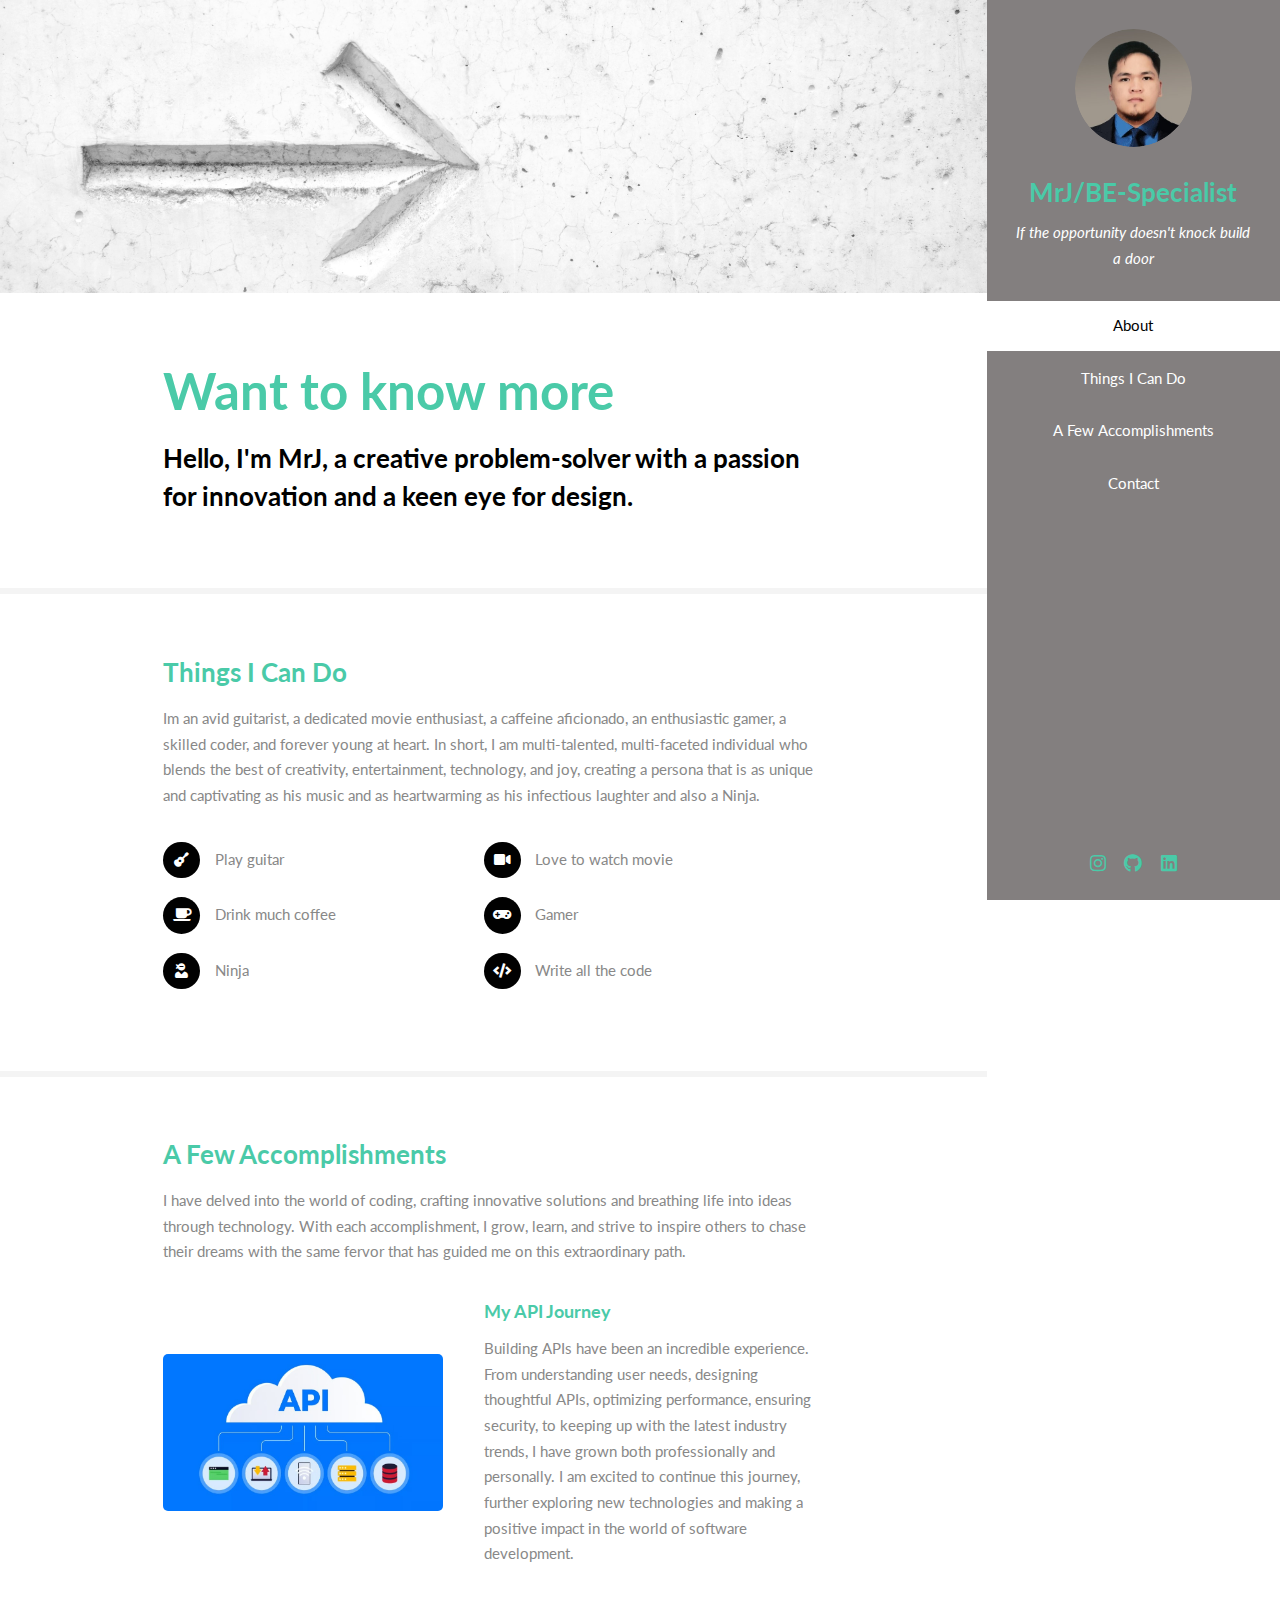
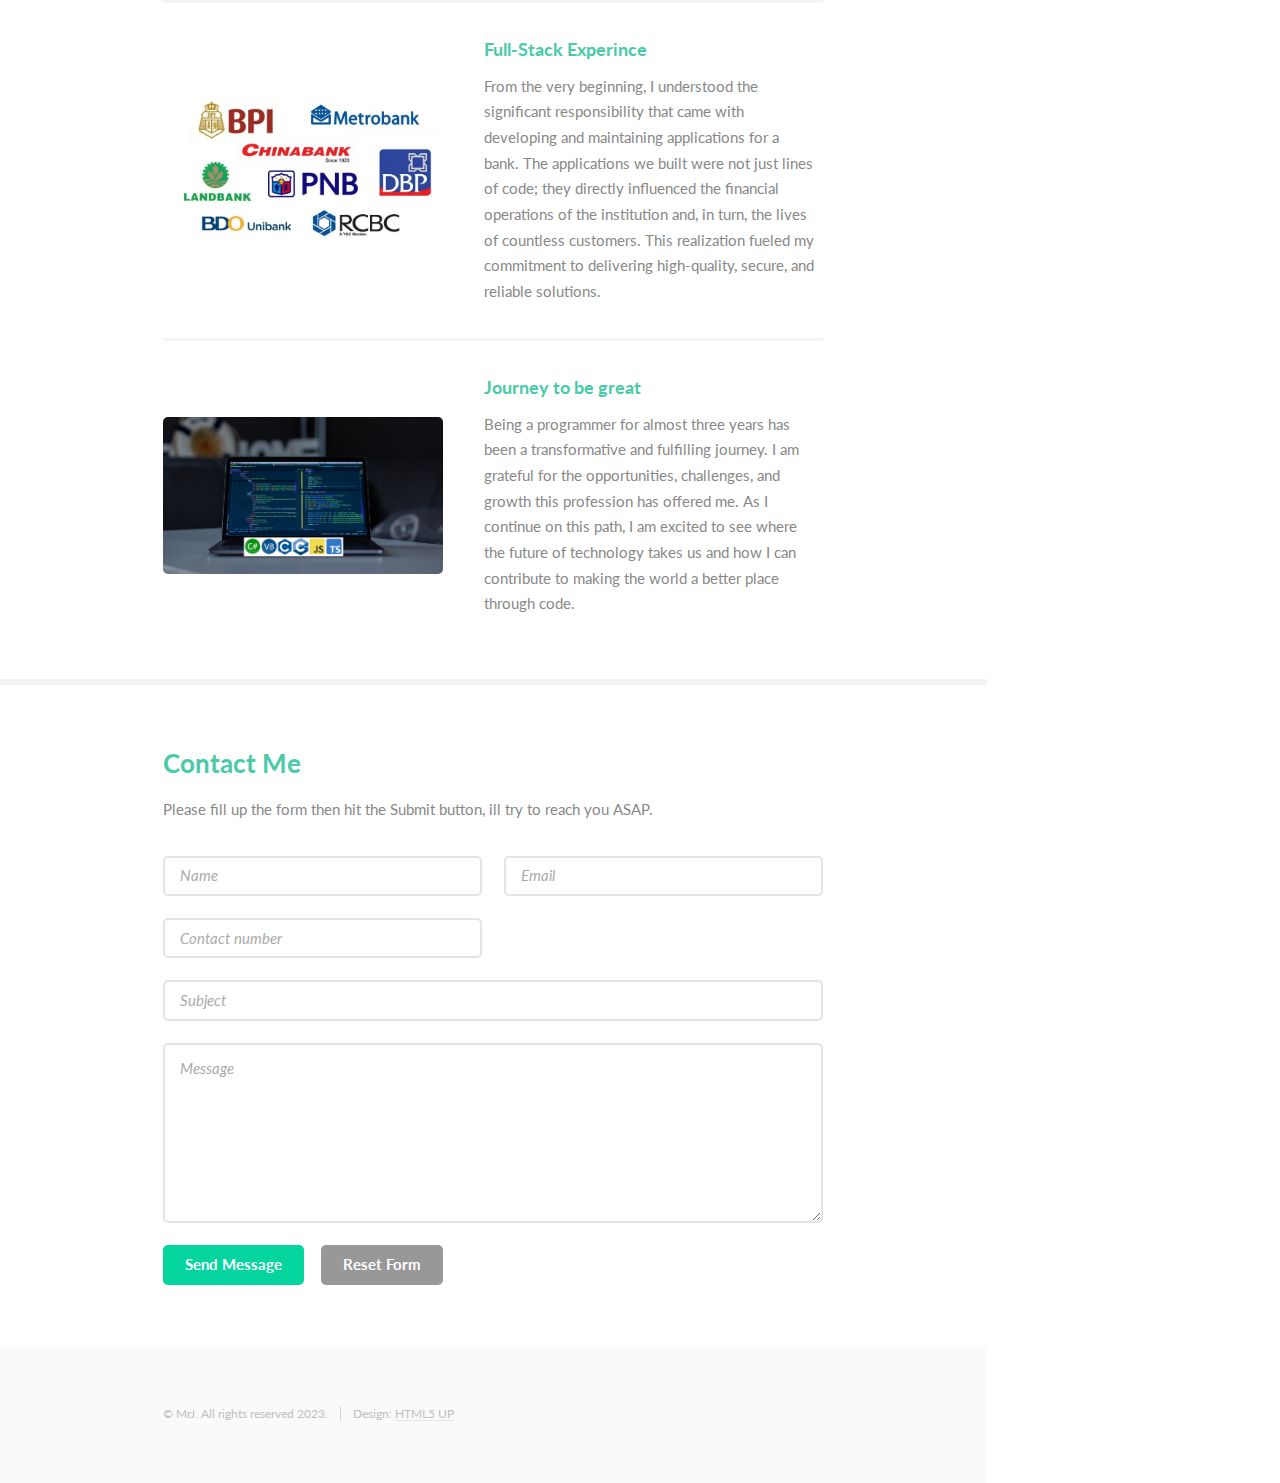
<file: index.html>
<!DOCTYPE HTML>
<!--
	Read Only by HTML5 UP
	html5up.net | @ajlkn
	Free for personal and commercial use under the CCA 3.0 license (html5up.net/license)
-->
<html>
	<head>
		<title>MrJ</title>
		<meta charset="utf-8" />
		<meta name="viewport" content="width=device-width, initial-scale=1, user-scalable=no" />
		<link rel="stylesheet" href="assets/css/main.css" />
	</head>
	<body class="is-preload">

		<!-- Header -->
			<section id="header">
				<header>
					<span class="image avatar"><img src="images/MrJ.jpg" alt="" /></span>
					<h1 id="logo"><a href="#">MrJ/BE-Specialist</a></h1>
					<p>If the opportunity doesn't knock build a door
					</p>
				</header>
				<nav id="nav">
					<ul>
						<li><a href="#one" class="active">About</a></li>
						<li><a href="#two">Things I Can Do</a></li>
						<li><a href="#three">A Few Accomplishments</a></li>
						<li><a href="#four">Contact</a></li>
					</ul>
				</nav>
				<footer>
					<ul class="icons">
						<!-- <li><a href="#" class="icon brands fa-twitter"><span class="label">Twitter</span></a></li>
						<li><a href="#" class="icon brands fa-facebook-f"><span class="label">Facebook</span></a></li>
						<li><a href="https://gmail.com" class="icon solid fa-envelope"><span class="label">Email</span></a></li>  -->
						<li><a href="https://www.instagram.com/papy.moja/" class="icon brands fa-instagram"><span class="label">Instagram</span></a></li>
						<li><a href="https://github.com/MrjDevBE" class="icon brands fa-github"><span class="label">Github</span></a></li>
						<li><a href="https://www.linkedin.com/in/marlon-junio-4b4a69164/" class="icon brands fa-linkedin"><span class="label">Linkedin</span></a></li>
						

					</ul>
				</footer>
			</section>

		<!-- Wrapper -->
			<div id="wrapper">

				<!-- Main -->
					<div id="main">

						<!-- One -->
							<section id="one">
								<div class="image main" data-position="center">
									<img src="images/Move.jpg" alt="" />
								</div>
								<div class="container">
									<header class="major">
										<h2>Want to know more</h2>
										<p>Hello, I'm MrJ, a creative problem-solver with a passion for innovation and a keen eye for design.</p>
								</div>
							</section>

						<!-- Two -->
							<section id="two">
								<div class="container">
									<h3>Things I Can Do</h3>
									<p>Im an avid guitarist, a dedicated movie enthusiast, a caffeine aficionado, an enthusiastic gamer, a skilled coder, and forever young at heart.

										In short, I am multi-talented, multi-faceted individual who blends the best of creativity, entertainment, technology, and joy, creating a persona that is as unique and captivating as his music and as heartwarming as his infectious laughter and also a Ninja.</p>
									<ul class="feature-icons">
										<li class="icon solid fa-guitar">Play guitar</li>
										<li class="icon solid fa-video">Love to watch movie</li>
										<li class="icon solid fa-coffee">Drink much coffee</li>
										<li class="icon solid fa-gamepad">Gamer</li>
										<li class="icon solid fa-user-ninja">Ninja</li>
										<li class="icon solid fa-code">Write all the code</li>
									</ul>
								</div>
							</section>

						<!-- Three -->
							<section id="three">
								<div class="container">
									<h3>A Few Accomplishments</h3>
									<p>I have delved into the world of coding, crafting innovative solutions and breathing life into ideas through technology.
										With each accomplishment, I grow, learn, and strive to inspire others to chase their dreams with the same fervor that has guided me on this extraordinary path.</p>
									<div class="features">
										<article>
											<a href="#" class="image"><img src="images/Img-API.jpg" alt="" /></a>
											<div class="inner">
												<h4>My API Journey</h4>
												<p>Building APIs have been an incredible experience. From understanding user needs, designing thoughtful APIs, optimizing performance, ensuring security, to keeping up with the latest industry trends, I have grown both professionally and personally. I am excited to continue this journey, further exploring new technologies and making a positive impact in the world of software development.</p>
											</div>
										</article>
										<article>
											<a href="#" class="image"><img src="images/Img-Banks.jpg" alt="" /></a>
											<div class="inner">
												<h4>Full-Stack Experince</h4>
												<p>From the very beginning, I understood the significant responsibility that came with developing and maintaining applications for a bank. The applications we built were not just lines of code; they directly influenced the financial operations of the institution and, in turn, the lives of countless customers. This realization fueled my commitment to delivering high-quality, secure, and reliable solutions.</p>
											</div>
										</article>
										<article>
											<a href="#" class="image"><img src="images/Img-Code.jpg" alt="" /></a>
											<div class="inner">
												<h4>Journey to be great</h4>
												<p>Being a programmer for almost three years has been a transformative and fulfilling journey. I am grateful for the opportunities, challenges, and growth this profession has offered me. As I continue on this path, I am excited to see where the future of technology takes us and how I can contribute to making the world a better place through code.</p>
											</div>
										</article>
									</div>
								</div>
							</section>

						<!-- Four -->
							<section id="four">
								<div class="container">
									<h3>Contact Me</h3>
									<p>Please fill up the form then hit the Submit button, ill try to reach you ASAP.</p>
									
										<form action="https://formsubmit.co/0b0032695f70627b596e24b60a8f085d" method="POST">										
									
										<!-- Honeypot -->
										<input type="text" name="_honey" style="display: none;">
										<!-- Disable Captcha -->
										<input type="hidden" name="_captcha" value="false">

										<input type="hidden" name="_next" value="http://127.0.0.1:5500/1st/SubmitSucces.html">

										<div class="row gtr-uniform">
											<div class="col-6 col-12-xsmall"><input type="text" name="name" id="name" placeholder="Name" /></div>
											<div class="col-6 col-12-xsmall"><input type="email" name="email" id="email" placeholder="Email" /></div>
											<div class="col-6 col-12-xsmall"><input type="number" name="number" id="number" placeholder="Contact number" /></div>
											<div class="col-12"><input type="text" name="subject" id="subject" placeholder="Subject" /></div>
											<div class="col-12"><textarea name="message" id="message" placeholder="Message" rows="6"></textarea></div>
											<div class="col-12">
												<ul class="actions">
													<li><input type="submit" class="primary" value="Send Message" /></li>
													<li><input type="reset" value="Reset Form" /></li>
												</ul>
											</div>
										</div>
									</form>
								</div>
							</section>			

					</div>

				<!-- Footer -->
					<section id="footer">
						<div class="container">
							<ul class="copyright">
								<li>&copy; MrJ. All rights reserved 2023.</li><li>Design: <a href="http://html5up.net">HTML5 UP</a></li>
							</ul>
						</div>
					</section>

			</div>

		<!-- Scripts -->
			<script src="assets/js/jquery.min.js"></script>
			<script src="assets/js/jquery.scrollex.min.js"></script>
			<script src="assets/js/jquery.scrolly.min.js"></script>
			<script src="assets/js/browser.min.js"></script>
			<script src="assets/js/breakpoints.min.js"></script>
			<script src="assets/js/util.js"></script>
			<script src="assets/js/main.js"></script>

	</body>
</html>
</file>
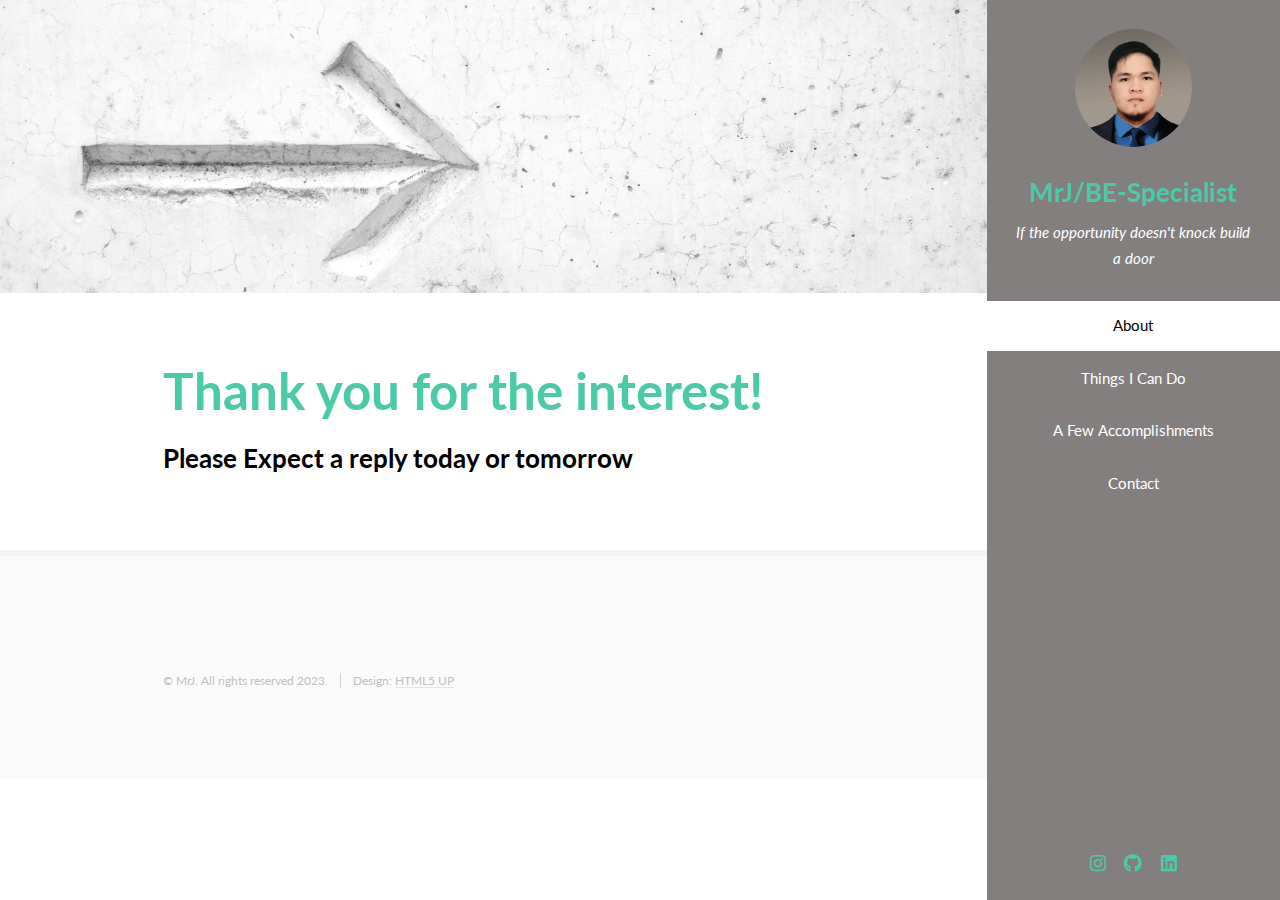
<file: SubmitSucces.html>
<!DOCTYPE HTML>
<!--
	Read Only by HTML5 UP
	html5up.net | @ajlkn
	Free for personal and commercial use under the CCA 3.0 license (html5up.net/license)
-->
<html>
	<head>
		<title>MrJ</title>
		<meta charset="utf-8" />
		<meta name="viewport" content="width=device-width, initial-scale=1, user-scalable=no" />
		<link rel="stylesheet" href="assets/css/main.css" />
	</head>
	<body class="is-preload">

		<!-- Header -->
			<section id="header">
				<header>
					<span class="image avatar"><img src="images/MrJ.jpg" alt="" /></span>
					<h1 id="logo"><a href="#">MrJ/BE-Specialist</a></h1>
					<p>If the opportunity doesn't knock build a door
					</p>
				</header>
				<nav id="nav">
					<ul>
						<li><a href="http://127.0.0.1:5500/1st/index.html#one" class="active">About</a></li>
						<li><a href="http://127.0.0.1:5500/1st/index.html#two">Things I Can Do</a></li>
						<li><a href="http://127.0.0.1:5500/1st/index.html#three">A Few Accomplishments</a></li>
						<li><a href="http://127.0.0.1:5500/1st/index.html#four">Contact</a></li>
					</ul>
				</nav>
				<footer>
					<ul class="icons">
						<!-- <li><a href="#" class="icon brands fa-twitter"><span class="label">Twitter</span></a></li>
						<li><a href="#" class="icon brands fa-facebook-f"><span class="label">Facebook</span></a></li>
						<li><a href="https://gmail.com" class="icon solid fa-envelope"><span class="label">Email</span></a></li>  -->
						<li><a href="https://www.instagram.com/papy.moja/" class="icon brands fa-instagram"><span class="label">Instagram</span></a></li>
						<li><a href="https://github.com/MrjDevBE" class="icon brands fa-github"><span class="label">Github</span></a></li>
						<li><a href="https://www.linkedin.com/in/marlon-junio-4b4a69164/" class="icon brands fa-linkedin"><span class="label">Linkedin</span></a></li>
						

					</ul>
				</footer>
			</section>

		<!-- Wrapper -->
			<div id="wrapper">

				<!-- Main -->
					<div id="main">

						<!-- One -->
							<section id="one">
								<div class="image main" data-position="center">
									<img src="images/Move.jpg" alt="" />
								</div>
								<div class="container">
									<header class="major">
										<h2>Thank you for the interest!</h2>
										<p>Please Expect a reply today or tomorrow</p>
								</div>
							</section>

						

				<!-- Footer -->
					<section id="footer">
						<div class="container">
							<ul class="copyright">
								<li>&copy; MrJ. All rights reserved 2023.</li><li>Design: <a href="http://html5up.net">HTML5 UP</a></li>
							</ul>
						</div>
					</section>

			</div>

		<!-- Scripts -->
			<script src="assets/js/jquery.min.js"></script>
			<script src="assets/js/jquery.scrollex.min.js"></script>
			<script src="assets/js/jquery.scrolly.min.js"></script>
			<script src="assets/js/browser.min.js"></script>
			<script src="assets/js/breakpoints.min.js"></script>
			<script src="assets/js/util.js"></script>
			<script src="assets/js/main.js"></script>

	</body>
</html>
</file>
<file: assets/css/main.css>
@import url("fontawesome-all.min.css");
@import url("https://fonts.googleapis.com/css?family=Lato:400,400italic,700,700italic|Source+Code+Pro:400");

/*
	Read Only by HTML5 UP
	html5up.net | @ajlkn
	Free for personal and commercial use under the CCA 3.0 license (html5up.net/license)
*/

html, body, div, span, applet, object,
iframe, h1, h2, h3, h4, h5, h6, p, blockquote,
pre, a, abbr, acronym, address, big, cite,
code, del, dfn, em, img, ins, kbd, q, s, samp,
small, strike, strong, sub, sup, tt, var, b,
u, i, center, dl, dt, dd, ol, ul, li, fieldset,
form, label, legend, table, caption, tbody,
tfoot, thead, tr, th, td, article, aside,
canvas, details, embed, figure, figcaption,
footer, header, hgroup, menu, nav, output, ruby,
section, summary, time, mark, audio, video {
	margin: 0;
	padding: 0;
	border: 0;
	font-size: 100%;
	font: inherit;
	vertical-align: baseline;}

article, aside, details, figcaption, figure,
footer, header, hgroup, menu, nav, section {
	display: block;}

body {
	line-height: 1;
}

ol, ul {
	list-style: none;
}

blockquote, q {
	quotes: none;
}

	blockquote:before, blockquote:after, q:before, q:after {
		content: '';
		content: none;
	}

table {
	border-collapse: collapse;
	border-spacing: 0;
}

body {
	-webkit-text-size-adjust: none;
}

mark {
	background-color: transparent;
	color: inherit;
}

input::-moz-focus-inner {
	border: 0;
	padding: 0;
}

input, select, textarea {
	-moz-appearance: none;
	-webkit-appearance: none;
	-ms-appearance: none;
	appearance: none;
}

/* Basic */

	html {
		box-sizing: border-box;
	}

	*, *:before, *:after {
		box-sizing: inherit;
	}

	body {
		background: #fff;
	}

		body.is-preload *, body.is-preload *:before, body.is-preload *:after {
			-moz-animation: none !important;
			-webkit-animation: none !important;
			-ms-animation: none !important;
			animation: none !important;
			-moz-transition: none !important;
			-webkit-transition: none !important;
			-ms-transition: none !important;
			transition: none !important;
		}

	body, input, select, textarea {
		color: #888;
		font-family: "Lato", sans-serif;
		font-size: 16pt;
		font-weight: 400;
		line-height: 1.75em;
	}

	a {
		-moz-transition: color 0.2s ease-in-out, border-color 0.2s ease-in-out;
		-webkit-transition: color 0.2s ease-in-out, border-color 0.2s ease-in-out;
		-ms-transition: color 0.2s ease-in-out, border-color 0.2s ease-in-out;
		transition: color 0.2s ease-in-out, border-color 0.2s ease-in-out;
		border-bottom: solid 1px #e4e4e4;
		color: inherit;
		text-decoration: none;
	}

		a:hover {
			border-bottom-color: transparent;
			color: #4acaa8 !important;
		}

	strong, b {
		color: #777;
		font-weight: 700;
	}

	em, i {
		font-style: italic;
	}

	p {
		margin: 0 0 2.25em 0;
	}

	h1, h2, h3, h4, h5, h6 {
		color: #4acaa8;
		font-weight: 700;
		line-height: 1em;
		margin: 0 0 0.5625em 0;
	}

		h1 a, h2 a, h3 a, h4 a, h5 a, h6 a {
			border: 0;
			color: inherit;
			text-decoration: none;
		}

	h2 {
		font-size: 2em;
		line-height: 1.5em;
	}

	h3 {
		font-size: 1.75em;
		line-height: 1.5em;
	}

	h4 {
		font-size: 1.25em;
		line-height: 1.5em;
	}

	h5 {
		font-size: 0.9em;
		line-height: 1.5em;
	}

	h6 {
		font-size: 0.7em;
		line-height: 1.5em;
	}

	sub {
		font-size: 0.8em;
		position: relative;
		top: 0.5em;
	}

	sup {
		font-size: 0.8em;
		position: relative;
		top: -0.5em;
	}

	hr {
		border: 0;
		border-bottom: solid 2px #f4f4f4;
		margin: 2.25em 0;
	}

		hr.major {
			margin: 3.375em 0;
		}

	blockquote {
		border-left: solid 8px #e4e4e4;
		font-style: italic;
		margin: 0 0 2.25em 0;
		padding: 0.5em 0 0.5em 2em;
	}

	code {
		background: #555;
		border-radius: 5px;
		color: #fff;
		font-family: "Source Code Pro", monospace;
		font-size: 0.9em;
		margin: 0 0.25em;
		padding: 0.25em 0.65em;
	}

	pre {
		font-family: "Source Code Pro", monospace;
		font-size: 0.9em;
		margin: 0 0 2.25em 0;
	}

		pre code {
			-webkit-overflow-scrolling: touch;
			display: block;
			line-height: 1.5em;
			overflow-x: auto;
			padding: 1em 1.5em;
		}

	.align-left {
		text-align: left;
	}

	.align-center {
		text-align: center;
	}

	.align-right {
		text-align: right;
	}

/* Row */

	.row {
		display: flex;
		flex-wrap: wrap;
		box-sizing: border-box;
		align-items: stretch;
	}

		.row > * {
			box-sizing: border-box;
		}

		.row.gtr-uniform > * > :last-child {
			margin-bottom: 0;
		}

		.row.aln-left {
			justify-content: flex-start;
		}

		.row.aln-center {
			justify-content: center;
		}

		.row.aln-right {
			justify-content: flex-end;
		}

		.row.aln-top {
			align-items: flex-start;
		}

		.row.aln-middle {
			align-items: center;
		}

		.row.aln-bottom {
			align-items: flex-end;
		}

		.row > .imp {
			order: -1;
		}

		.row > .col-1 {
			width: 8.33333%;
		}

		.row > .off-1 {
			margin-left: 8.33333%;
		}

		.row > .col-2 {
			width: 16.66667%;
		}

		.row > .off-2 {
			margin-left: 16.66667%;
		}

		.row > .col-3 {
			width: 25%;
		}

		.row > .off-3 {
			margin-left: 25%;
		}

		.row > .col-4 {
			width: 33.33333%;
		}

		.row > .off-4 {
			margin-left: 33.33333%;
		}

		.row > .col-5 {
			width: 41.66667%;
		}

		.row > .off-5 {
			margin-left: 41.66667%;
		}

		.row > .col-6 {
			width: 50%;
		}

		.row > .off-6 {
			margin-left: 50%;
		}

		.row > .col-7 {
			width: 58.33333%;
		}

		.row > .off-7 {
			margin-left: 58.33333%;
		}

		.row > .col-8 {
			width: 66.66667%;
		}

		.row > .off-8 {
			margin-left: 66.66667%;
		}

		.row > .col-9 {
			width: 75%;
		}

		.row > .off-9 {
			margin-left: 75%;
		}

		.row > .col-10 {
			width: 83.33333%;
		}

		.row > .off-10 {
			margin-left: 83.33333%;
		}

		.row > .col-11 {
			width: 91.66667%;
		}

		.row > .off-11 {
			margin-left: 91.66667%;
		}

		.row > .col-12 {
			width: 100%;
		}

		.row > .off-12 {
			margin-left: 100%;
		}

		.row.gtr-0 {
			margin-top: 0;
			margin-left: 0em;
		}

			.row.gtr-0 > * {
				padding: 0 0 0 0em;
			}

			.row.gtr-0.gtr-uniform {
				margin-top: 0em;
			}

				.row.gtr-0.gtr-uniform > * {
					padding-top: 0em;
				}

		.row.gtr-25 {
			margin-top: 0;
			margin-left: -0.5em;
		}

			.row.gtr-25 > * {
				padding: 0 0 0 0.5em;
			}

			.row.gtr-25.gtr-uniform {
				margin-top: -0.5em;
			}

				.row.gtr-25.gtr-uniform > * {
					padding-top: 0.5em;
				}

		.row.gtr-50 {
			margin-top: 0;
			margin-left: -1em;
		}

			.row.gtr-50 > * {
				padding: 0 0 0 1em;
			}

			.row.gtr-50.gtr-uniform {
				margin-top: -1em;
			}

				.row.gtr-50.gtr-uniform > * {
					padding-top: 1em;
				}

		.row {
			margin-top: 0;
			margin-left: -2em;
		}

			.row > * {
				padding: 0 0 0 2em;
			}

			.row.gtr-uniform {
				margin-top: -2em;
			}

				.row.gtr-uniform > * {
					padding-top: 2em;
				}

		.row.gtr-150 {
			margin-top: 0;
			margin-left: -3em;
		}

			.row.gtr-150 > * {
				padding: 0 0 0 3em;
			}

			.row.gtr-150.gtr-uniform {
				margin-top: -3em;
			}

				.row.gtr-150.gtr-uniform > * {
					padding-top: 3em;
				}

		.row.gtr-200 {
			margin-top: 0;
			margin-left: -4em;
		}

			.row.gtr-200 > * {
				padding: 0 0 0 4em;
			}

			.row.gtr-200.gtr-uniform {
				margin-top: -4em;
			}

				.row.gtr-200.gtr-uniform > * {
					padding-top: 4em;
				}

		@media screen and (max-width: 1680px) {

			.row {
				display: flex;
				flex-wrap: wrap;
				box-sizing: border-box;
				align-items: stretch;
			}

				.row > * {
					box-sizing: border-box;
				}

				.row.gtr-uniform > * > :last-child {
					margin-bottom: 0;
				}

				.row.aln-left {
					justify-content: flex-start;
				}

				.row.aln-center {
					justify-content: center;
				}

				.row.aln-right {
					justify-content: flex-end;
				}

				.row.aln-top {
					align-items: flex-start;
				}

				.row.aln-middle {
					align-items: center;
				}

				.row.aln-bottom {
					align-items: flex-end;
				}

				.row > .imp-xlarge {
					order: -1;
				}

				.row > .col-1-xlarge {
					width: 8.33333%;
				}

				.row > .off-1-xlarge {
					margin-left: 8.33333%;
				}

				.row > .col-2-xlarge {
					width: 16.66667%;
				}

				.row > .off-2-xlarge {
					margin-left: 16.66667%;
				}

				.row > .col-3-xlarge {
					width: 25%;
				}

				.row > .off-3-xlarge {
					margin-left: 25%;
				}

				.row > .col-4-xlarge {
					width: 33.33333%;
				}

				.row > .off-4-xlarge {
					margin-left: 33.33333%;
				}

				.row > .col-5-xlarge {
					width: 41.66667%;
				}

				.row > .off-5-xlarge {
					margin-left: 41.66667%;
				}

				.row > .col-6-xlarge {
					width: 50%;
				}

				.row > .off-6-xlarge {
					margin-left: 50%;
				}

				.row > .col-7-xlarge {
					width: 58.33333%;
				}

				.row > .off-7-xlarge {
					margin-left: 58.33333%;
				}

				.row > .col-8-xlarge {
					width: 66.66667%;
				}

				.row > .off-8-xlarge {
					margin-left: 66.66667%;
				}

				.row > .col-9-xlarge {
					width: 75%;
				}

				.row > .off-9-xlarge {
					margin-left: 75%;
				}

				.row > .col-10-xlarge {
					width: 83.33333%;
				}

				.row > .off-10-xlarge {
					margin-left: 83.33333%;
				}

				.row > .col-11-xlarge {
					width: 91.66667%;
				}

				.row > .off-11-xlarge {
					margin-left: 91.66667%;
				}

				.row > .col-12-xlarge {
					width: 100%;
				}

				.row > .off-12-xlarge {
					margin-left: 100%;
				}

				.row.gtr-0 {
					margin-top: 0;
					margin-left: 0em;
				}

					.row.gtr-0 > * {
						padding: 0 0 0 0em;
					}

					.row.gtr-0.gtr-uniform {
						margin-top: 0em;
					}

						.row.gtr-0.gtr-uniform > * {
							padding-top: 0em;
						}

				.row.gtr-25 {
					margin-top: 0;
					margin-left: -0.5em;
				}

					.row.gtr-25 > * {
						padding: 0 0 0 0.5em;
					}

					.row.gtr-25.gtr-uniform {
						margin-top: -0.5em;
					}

						.row.gtr-25.gtr-uniform > * {
							padding-top: 0.5em;
						}

				.row.gtr-50 {
					margin-top: 0;
					margin-left: -1em;
				}

					.row.gtr-50 > * {
						padding: 0 0 0 1em;
					}

					.row.gtr-50.gtr-uniform {
						margin-top: -1em;
					}

						.row.gtr-50.gtr-uniform > * {
							padding-top: 1em;
						}

				.row {
					margin-top: 0;
					margin-left: -2em;
				}

					.row > * {
						padding: 0 0 0 2em;
					}

					.row.gtr-uniform {
						margin-top: -2em;
					}

						.row.gtr-uniform > * {
							padding-top: 2em;
						}

				.row.gtr-150 {
					margin-top: 0;
					margin-left: -3em;
				}

					.row.gtr-150 > * {
						padding: 0 0 0 3em;
					}

					.row.gtr-150.gtr-uniform {
						margin-top: -3em;
					}

						.row.gtr-150.gtr-uniform > * {
							padding-top: 3em;
						}

				.row.gtr-200 {
					margin-top: 0;
					margin-left: -4em;
				}

					.row.gtr-200 > * {
						padding: 0 0 0 4em;
					}

					.row.gtr-200.gtr-uniform {
						margin-top: -4em;
					}

						.row.gtr-200.gtr-uniform > * {
							padding-top: 4em;
						}

		}

		@media screen and (max-width: 1280px) {

			.row {
				display: flex;
				flex-wrap: wrap;
				box-sizing: border-box;
				align-items: stretch;
			}

				.row > * {
					box-sizing: border-box;
				}

				.row.gtr-uniform > * > :last-child {
					margin-bottom: 0;
				}

				.row.aln-left {
					justify-content: flex-start;
				}

				.row.aln-center {
					justify-content: center;
				}

				.row.aln-right {
					justify-content: flex-end;
				}

				.row.aln-top {
					align-items: flex-start;
				}

				.row.aln-middle {
					align-items: center;
				}

				.row.aln-bottom {
					align-items: flex-end;
				}

				.row > .imp-large {
					order: -1;
				}

				.row > .col-1-large {
					width: 8.33333%;
				}

				.row > .off-1-large {
					margin-left: 8.33333%;
				}

				.row > .col-2-large {
					width: 16.66667%;
				}

				.row > .off-2-large {
					margin-left: 16.66667%;
				}

				.row > .col-3-large {
					width: 25%;
				}

				.row > .off-3-large {
					margin-left: 25%;
				}

				.row > .col-4-large {
					width: 33.33333%;
				}

				.row > .off-4-large {
					margin-left: 33.33333%;
				}

				.row > .col-5-large {
					width: 41.66667%;
				}

				.row > .off-5-large {
					margin-left: 41.66667%;
				}

				.row > .col-6-large {
					width: 50%;
				}

				.row > .off-6-large {
					margin-left: 50%;
				}

				.row > .col-7-large {
					width: 58.33333%;
				}

				.row > .off-7-large {
					margin-left: 58.33333%;
				}

				.row > .col-8-large {
					width: 66.66667%;
				}

				.row > .off-8-large {
					margin-left: 66.66667%;
				}

				.row > .col-9-large {
					width: 75%;
				}

				.row > .off-9-large {
					margin-left: 75%;
				}

				.row > .col-10-large {
					width: 83.33333%;
				}

				.row > .off-10-large {
					margin-left: 83.33333%;
				}

				.row > .col-11-large {
					width: 91.66667%;
				}

				.row > .off-11-large {
					margin-left: 91.66667%;
				}

				.row > .col-12-large {
					width: 100%;
				}

				.row > .off-12-large {
					margin-left: 100%;
				}

				.row.gtr-0 {
					margin-top: 0;
					margin-left: 0em;
				}

					.row.gtr-0 > * {
						padding: 0 0 0 0em;
					}

					.row.gtr-0.gtr-uniform {
						margin-top: 0em;
					}

						.row.gtr-0.gtr-uniform > * {
							padding-top: 0em;
						}

				.row.gtr-25 {
					margin-top: 0;
					margin-left: -0.375em;
				}

					.row.gtr-25 > * {
						padding: 0 0 0 0.375em;
					}

					.row.gtr-25.gtr-uniform {
						margin-top: -0.375em;
					}

						.row.gtr-25.gtr-uniform > * {
							padding-top: 0.375em;
						}

				.row.gtr-50 {
					margin-top: 0;
					margin-left: -0.75em;
				}

					.row.gtr-50 > * {
						padding: 0 0 0 0.75em;
					}

					.row.gtr-50.gtr-uniform {
						margin-top: -0.75em;
					}

						.row.gtr-50.gtr-uniform > * {
							padding-top: 0.75em;
						}

				.row {
					margin-top: 0;
					margin-left: -1.5em;
				}

					.row > * {
						padding: 0 0 0 1.5em;
					}

					.row.gtr-uniform {
						margin-top: -1.5em;
					}

						.row.gtr-uniform > * {
							padding-top: 1.5em;
						}

				.row.gtr-150 {
					margin-top: 0;
					margin-left: -2.25em;
				}

					.row.gtr-150 > * {
						padding: 0 0 0 2.25em;
					}

					.row.gtr-150.gtr-uniform {
						margin-top: -2.25em;
					}

						.row.gtr-150.gtr-uniform > * {
							padding-top: 2.25em;
						}

				.row.gtr-200 {
					margin-top: 0;
					margin-left: -3em;
				}

					.row.gtr-200 > * {
						padding: 0 0 0 3em;
					}

					.row.gtr-200.gtr-uniform {
						margin-top: -3em;
					}

						.row.gtr-200.gtr-uniform > * {
							padding-top: 3em;
						}

		}

		@media screen and (max-width: 1024px) {

			.row {
				display: flex;
				flex-wrap: wrap;
				box-sizing: border-box;
				align-items: stretch;
			}

				.row > * {
					box-sizing: border-box;
				}

				.row.gtr-uniform > * > :last-child {
					margin-bottom: 0;
				}

				.row.aln-left {
					justify-content: flex-start;
				}

				.row.aln-center {
					justify-content: center;
				}

				.row.aln-right {
					justify-content: flex-end;
				}

				.row.aln-top {
					align-items: flex-start;
				}

				.row.aln-middle {
					align-items: center;
				}

				.row.aln-bottom {
					align-items: flex-end;
				}

				.row > .imp-medium {
					order: -1;
				}

				.row > .col-1-medium {
					width: 8.33333%;
				}

				.row > .off-1-medium {
					margin-left: 8.33333%;
				}

				.row > .col-2-medium {
					width: 16.66667%;
				}

				.row > .off-2-medium {
					margin-left: 16.66667%;
				}

				.row > .col-3-medium {
					width: 25%;
				}

				.row > .off-3-medium {
					margin-left: 25%;
				}

				.row > .col-4-medium {
					width: 33.33333%;
				}

				.row > .off-4-medium {
					margin-left: 33.33333%;
				}

				.row > .col-5-medium {
					width: 41.66667%;
				}

				.row > .off-5-medium {
					margin-left: 41.66667%;
				}

				.row > .col-6-medium {
					width: 50%;
				}

				.row > .off-6-medium {
					margin-left: 50%;
				}

				.row > .col-7-medium {
					width: 58.33333%;
				}

				.row > .off-7-medium {
					margin-left: 58.33333%;
				}

				.row > .col-8-medium {
					width: 66.66667%;
				}

				.row > .off-8-medium {
					margin-left: 66.66667%;
				}

				.row > .col-9-medium {
					width: 75%;
				}

				.row > .off-9-medium {
					margin-left: 75%;
				}

				.row > .col-10-medium {
					width: 83.33333%;
				}

				.row > .off-10-medium {
					margin-left: 83.33333%;
				}

				.row > .col-11-medium {
					width: 91.66667%;
				}

				.row > .off-11-medium {
					margin-left: 91.66667%;
				}

				.row > .col-12-medium {
					width: 100%;
				}

				.row > .off-12-medium {
					margin-left: 100%;
				}

				.row.gtr-0 {
					margin-top: 0;
					margin-left: 0em;
				}

					.row.gtr-0 > * {
						padding: 0 0 0 0em;
					}

					.row.gtr-0.gtr-uniform {
						margin-top: 0em;
					}

						.row.gtr-0.gtr-uniform > * {
							padding-top: 0em;
						}

				.row.gtr-25 {
					margin-top: 0;
					margin-left: -0.375em;
				}

					.row.gtr-25 > * {
						padding: 0 0 0 0.375em;
					}

					.row.gtr-25.gtr-uniform {
						margin-top: -0.375em;
					}

						.row.gtr-25.gtr-uniform > * {
							padding-top: 0.375em;
						}

				.row.gtr-50 {
					margin-top: 0;
					margin-left: -0.75em;
				}

					.row.gtr-50 > * {
						padding: 0 0 0 0.75em;
					}

					.row.gtr-50.gtr-uniform {
						margin-top: -0.75em;
					}

						.row.gtr-50.gtr-uniform > * {
							padding-top: 0.75em;
						}

				.row {
					margin-top: 0;
					margin-left: -1.5em;
				}

					.row > * {
						padding: 0 0 0 1.5em;
					}

					.row.gtr-uniform {
						margin-top: -1.5em;
					}

						.row.gtr-uniform > * {
							padding-top: 1.5em;
						}

				.row.gtr-150 {
					margin-top: 0;
					margin-left: -2.25em;
				}

					.row.gtr-150 > * {
						padding: 0 0 0 2.25em;
					}

					.row.gtr-150.gtr-uniform {
						margin-top: -2.25em;
					}

						.row.gtr-150.gtr-uniform > * {
							padding-top: 2.25em;
						}

				.row.gtr-200 {
					margin-top: 0;
					margin-left: -3em;
				}

					.row.gtr-200 > * {
						padding: 0 0 0 3em;
					}

					.row.gtr-200.gtr-uniform {
						margin-top: -3em;
					}

						.row.gtr-200.gtr-uniform > * {
							padding-top: 3em;
						}

		}

		@media screen and (max-width: 736px) {

			.row {
				display: flex;
				flex-wrap: wrap;
				box-sizing: border-box;
				align-items: stretch;
			}

				.row > * {
					box-sizing: border-box;
				}

				.row.gtr-uniform > * > :last-child {
					margin-bottom: 0;
				}

				.row.aln-left {
					justify-content: flex-start;
				}

				.row.aln-center {
					justify-content: center;
				}

				.row.aln-right {
					justify-content: flex-end;
				}

				.row.aln-top {
					align-items: flex-start;
				}

				.row.aln-middle {
					align-items: center;
				}

				.row.aln-bottom {
					align-items: flex-end;
				}

				.row > .imp-small {
					order: -1;
				}

				.row > .col-1-small {
					width: 8.33333%;
				}

				.row > .off-1-small {
					margin-left: 8.33333%;
				}

				.row > .col-2-small {
					width: 16.66667%;
				}

				.row > .off-2-small {
					margin-left: 16.66667%;
				}

				.row > .col-3-small {
					width: 25%;
				}

				.row > .off-3-small {
					margin-left: 25%;
				}

				.row > .col-4-small {
					width: 33.33333%;
				}

				.row > .off-4-small {
					margin-left: 33.33333%;
				}

				.row > .col-5-small {
					width: 41.66667%;
				}

				.row > .off-5-small {
					margin-left: 41.66667%;
				}

				.row > .col-6-small {
					width: 50%;
				}

				.row > .off-6-small {
					margin-left: 50%;
				}

				.row > .col-7-small {
					width: 58.33333%;
				}

				.row > .off-7-small {
					margin-left: 58.33333%;
				}

				.row > .col-8-small {
					width: 66.66667%;
				}

				.row > .off-8-small {
					margin-left: 66.66667%;
				}

				.row > .col-9-small {
					width: 75%;
				}

				.row > .off-9-small {
					margin-left: 75%;
				}

				.row > .col-10-small {
					width: 83.33333%;
				}

				.row > .off-10-small {
					margin-left: 83.33333%;
				}

				.row > .col-11-small {
					width: 91.66667%;
				}

				.row > .off-11-small {
					margin-left: 91.66667%;
				}

				.row > .col-12-small {
					width: 100%;
				}

				.row > .off-12-small {
					margin-left: 100%;
				}

				.row.gtr-0 {
					margin-top: 0;
					margin-left: 0em;
				}

					.row.gtr-0 > * {
						padding: 0 0 0 0em;
					}

					.row.gtr-0.gtr-uniform {
						margin-top: 0em;
					}

						.row.gtr-0.gtr-uniform > * {
							padding-top: 0em;
						}

				.row.gtr-25 {
					margin-top: 0;
					margin-left: -0.3125em;
				}

					.row.gtr-25 > * {
						padding: 0 0 0 0.3125em;
					}

					.row.gtr-25.gtr-uniform {
						margin-top: -0.3125em;
					}

						.row.gtr-25.gtr-uniform > * {
							padding-top: 0.3125em;
						}

				.row.gtr-50 {
					margin-top: 0;
					margin-left: -0.625em;
				}

					.row.gtr-50 > * {
						padding: 0 0 0 0.625em;
					}

					.row.gtr-50.gtr-uniform {
						margin-top: -0.625em;
					}

						.row.gtr-50.gtr-uniform > * {
							padding-top: 0.625em;
						}

				.row {
					margin-top: 0;
					margin-left: -1.25em;
				}

					.row > * {
						padding: 0 0 0 1.25em;
					}

					.row.gtr-uniform {
						margin-top: -1.25em;
					}

						.row.gtr-uniform > * {
							padding-top: 1.25em;
						}

				.row.gtr-150 {
					margin-top: 0;
					margin-left: -1.875em;
				}

					.row.gtr-150 > * {
						padding: 0 0 0 1.875em;
					}

					.row.gtr-150.gtr-uniform {
						margin-top: -1.875em;
					}

						.row.gtr-150.gtr-uniform > * {
							padding-top: 1.875em;
						}

				.row.gtr-200 {
					margin-top: 0;
					margin-left: -2.5em;
				}

					.row.gtr-200 > * {
						padding: 0 0 0 2.5em;
					}

					.row.gtr-200.gtr-uniform {
						margin-top: -2.5em;
					}

						.row.gtr-200.gtr-uniform > * {
							padding-top: 2.5em;
						}

		}

		@media screen and (max-width: 480px) {

			.row {
				display: flex;
				flex-wrap: wrap;
				box-sizing: border-box;
				align-items: stretch;
			}

				.row > * {
					box-sizing: border-box;
				}

				.row.gtr-uniform > * > :last-child {
					margin-bottom: 0;
				}

				.row.aln-left {
					justify-content: flex-start;
				}

				.row.aln-center {
					justify-content: center;
				}

				.row.aln-right {
					justify-content: flex-end;
				}

				.row.aln-top {
					align-items: flex-start;
				}

				.row.aln-middle {
					align-items: center;
				}

				.row.aln-bottom {
					align-items: flex-end;
				}

				.row > .imp-xsmall {
					order: -1;
				}

				.row > .col-1-xsmall {
					width: 8.33333%;
				}

				.row > .off-1-xsmall {
					margin-left: 8.33333%;
				}

				.row > .col-2-xsmall {
					width: 16.66667%;
				}

				.row > .off-2-xsmall {
					margin-left: 16.66667%;
				}

				.row > .col-3-xsmall {
					width: 25%;
				}

				.row > .off-3-xsmall {
					margin-left: 25%;
				}

				.row > .col-4-xsmall {
					width: 33.33333%;
				}

				.row > .off-4-xsmall {
					margin-left: 33.33333%;
				}

				.row > .col-5-xsmall {
					width: 41.66667%;
				}

				.row > .off-5-xsmall {
					margin-left: 41.66667%;
				}

				.row > .col-6-xsmall {
					width: 50%;
				}

				.row > .off-6-xsmall {
					margin-left: 50%;
				}

				.row > .col-7-xsmall {
					width: 58.33333%;
				}

				.row > .off-7-xsmall {
					margin-left: 58.33333%;
				}

				.row > .col-8-xsmall {
					width: 66.66667%;
				}

				.row > .off-8-xsmall {
					margin-left: 66.66667%;
				}

				.row > .col-9-xsmall {
					width: 75%;
				}

				.row > .off-9-xsmall {
					margin-left: 75%;
				}

				.row > .col-10-xsmall {
					width: 83.33333%;
				}

				.row > .off-10-xsmall {
					margin-left: 83.33333%;
				}

				.row > .col-11-xsmall {
					width: 91.66667%;
				}

				.row > .off-11-xsmall {
					margin-left: 91.66667%;
				}

				.row > .col-12-xsmall {
					width: 100%;
				}

				.row > .off-12-xsmall {
					margin-left: 100%;
				}

				.row.gtr-0 {
					margin-top: 0;
					margin-left: 0em;
				}

					.row.gtr-0 > * {
						padding: 0 0 0 0em;
					}

					.row.gtr-0.gtr-uniform {
						margin-top: 0em;
					}

						.row.gtr-0.gtr-uniform > * {
							padding-top: 0em;
						}

				.row.gtr-25 {
					margin-top: 0;
					margin-left: -0.3125em;
				}

					.row.gtr-25 > * {
						padding: 0 0 0 0.3125em;
					}

					.row.gtr-25.gtr-uniform {
						margin-top: -0.3125em;
					}

						.row.gtr-25.gtr-uniform > * {
							padding-top: 0.3125em;
						}

				.row.gtr-50 {
					margin-top: 0;
					margin-left: -0.625em;
				}

					.row.gtr-50 > * {
						padding: 0 0 0 0.625em;
					}

					.row.gtr-50.gtr-uniform {
						margin-top: -0.625em;
					}

						.row.gtr-50.gtr-uniform > * {
							padding-top: 0.625em;
						}

				.row {
					margin-top: 0;
					margin-left: -1.25em;
				}

					.row > * {
						padding: 0 0 0 1.25em;
					}

					.row.gtr-uniform {
						margin-top: -1.25em;
					}

						.row.gtr-uniform > * {
							padding-top: 1.25em;
						}

				.row.gtr-150 {
					margin-top: 0;
					margin-left: -1.875em;
				}

					.row.gtr-150 > * {
						padding: 0 0 0 1.875em;
					}

					.row.gtr-150.gtr-uniform {
						margin-top: -1.875em;
					}

						.row.gtr-150.gtr-uniform > * {
							padding-top: 1.875em;
						}

				.row.gtr-200 {
					margin-top: 0;
					margin-left: -2.5em;
				}

					.row.gtr-200 > * {
						padding: 0 0 0 2.5em;
					}

					.row.gtr-200.gtr-uniform {
						margin-top: -2.5em;
					}

						.row.gtr-200.gtr-uniform > * {
							padding-top: 2.5em;
						}

		}

/* Container */

	.container {
		margin: 0 auto;
		max-width: calc(100% - 4.5em);
		width: 45em;
	}

		.container.xsmall {
			width: 11.25em;
		}

		.container.small {
			width: 22.5em;
		}

		.container.medium {
			width: 33.75em;
		}

		.container.large {
			width: 56.25em;
		}

		.container.xlarge {
			width: 67.5em;
		}

		.container.max {
			width: 100%;
		}

		@media screen and (max-width: 1024px) {

			.container {
				width: 100% !important;
			}

		}

		@media screen and (max-width: 480px) {

			.container {
				max-width: calc(100% - 3.375em);
			}

		}

/* Section/Article */

	section.special, article.special {
		text-align: center;
	}

	header p {
		color: #aaa;
		position: relative;
		margin: 0 0 1.6875em 0;
	}

	header h2 + p {
		font-size: 1.25em;
		margin-top: -0.5em;
		line-height: 1.5em;
	}

	header h3 + p {
		font-size: 1.1em;
		margin-top: -0.35em;
		line-height: 1.5em;
	}

	header h4 + p,
	header h5 + p,
	header h6 + p {
		font-size: 0.9em;
		margin-top: -0.25em;
		line-height: 1.5em;
	}

	header.major h2 {
		color: #4acaa8;
		font-size: 3.5em;
	}

		header.major h2 + p {
			color: #000000;
			font-size: 1.75em;
			font-weight: 700;
			margin-top: -0.75em;
		}

/* Form */

	form {
		margin: 0 0 2.25em 0;
	}

	label {
		color: #777;
		display: block;
		font-size: 0.9em;
		font-weight: 700;
		margin: 0 0 1.125em 0;
	}

	input::-moz-focus-inner {
		border: 0;
		padding: 0;
	}

	input[type="text"],
	input[type="password"],
	input[type="email"],
	input[type="number"],
	select,
	textarea {
		-moz-appearance: none;
		-webkit-appearance: none;
		-ms-appearance: none;
		appearance: none;
		border-radius: 5px;
		border: none;
		border: solid 2px #e4e4e4;
		color: inherit;
		display: block;
		outline: 0;
		padding: 0 1em;
		text-decoration: none;
		width: 100%;
	}

		input[type="text"]:invalid,
		input[type="password"]:invalid,
		input[type="email"]:invalid,
		input[type="number"]:invalid,
		select:invalid,
		textarea:invalid {
			box-shadow: none;
		}

		input[type="text"]:focus,
		input[type="password"]:focus,
		input[type="email"]:focus,
		input[type="number"]:focus,
		select:focus,
		textarea:focus {
			border-color: #0fa47c;
		}

	select {
		background-image: url("data:image/svg+xml;charset=utf8,%3Csvg xmlns='http://www.w3.org/2000/svg' width='40' height='40' preserveAspectRatio='none' viewBox='0 0 40 40'%3E%3Cpath d='M9.4,12.3l10.4,10.4l10.4-10.4c0.2-0.2,0.5-0.4,0.9-0.4c0.3,0,0.6,0.1,0.9,0.4l3.3,3.3c0.2,0.2,0.4,0.5,0.4,0.9 c0,0.4-0.1,0.6-0.4,0.9L20.7,31.9c-0.2,0.2-0.5,0.4-0.9,0.4c-0.3,0-0.6-0.1-0.9-0.4L4.3,17.3c-0.2-0.2-0.4-0.5-0.4-0.9 c0-0.4,0.1-0.6,0.4-0.9l3.3-3.3c0.2-0.2,0.5-0.4,0.9-0.4S9.1,12.1,9.4,12.3z' fill='%23e4e4e4' /%3E%3C/svg%3E");
		background-size: 1.25em;
		background-repeat: no-repeat;
		background-position: calc(100% - 1em) center;
		height: 2.75em;
		padding-right: 2.75em;
		text-overflow: ellipsis;
	}

		select option {
			color: #777;
			background: #fff;
		}

		select:focus::-ms-value {
			background-color: transparent;
		}

		select::-ms-expand {
			display: none;
		}

	input[type="text"],
	input[type="password"],
	input[type="email"],
	input[type="number"],
	select {
		height: 2.75em;
	}

	textarea {
		padding: 0.75em 1em;
	}

	input[type="checkbox"],
	input[type="radio"] {
		-moz-appearance: none;
		-webkit-appearance: none;
		-ms-appearance: none;
		appearance: none;
		display: block;
		float: left;
		margin-right: -2em;
		opacity: 0;
		width: 1em;
		z-index: -1;
	}

		input[type="checkbox"] + label,
		input[type="radio"] + label {
			text-decoration: none;
			color: #888;
			cursor: pointer;
			display: inline-block;
			font-size: 1em;
			font-weight: 400;
			padding-left: 2.4em;
			padding-right: 0.75em;
			position: relative;
		}

			input[type="checkbox"] + label:before,
			input[type="radio"] + label:before {
				-moz-osx-font-smoothing: grayscale;
				-webkit-font-smoothing: antialiased;
				display: inline-block;
				font-style: normal;
				font-variant: normal;
				text-rendering: auto;
				line-height: 1;
				text-transform: none !important;
				font-family: 'Font Awesome 5 Free';
				font-weight: 900;
			}

			input[type="checkbox"] + label:before,
			input[type="radio"] + label:before {
				background: #fafafa;
				border-radius: 5px;
				border: solid 2px #e4e4e4;
				content: '';
				display: inline-block;
				font-size: 0.8em;
				height: 2.0625em;
				left: 0;
				line-height: 2.0625em;
				position: absolute;
				text-align: center;
				top: 0;
				width: 2.0625em;
			}

		input[type="checkbox"]:checked + label:before,
		input[type="radio"]:checked + label:before {
			background: #989898;
			border-color: #989898;
			color: #ffffff;
			content: '\f00c';
		}

		input[type="checkbox"]:focus + label:before,
		input[type="radio"]:focus + label:before {
			border-color: #4acaa8;
		}

	input[type="checkbox"] + label:before {
		border-radius: 5px;
	}

	input[type="radio"] + label:before {
		border-radius: 100%;
	}

	::-webkit-input-placeholder {
		color: #aaa !important;
		font-style: italic;
		opacity: 1.0;
	}

	:-moz-placeholder {
		color: #aaa !important;
		font-style: italic;
		opacity: 1.0;
	}

	::-moz-placeholder {
		color: #aaa !important;
		font-style: italic;
		opacity: 1.0;
	}

	:-ms-input-placeholder {
		color: #aaa !important;
		font-style: italic;
		opacity: 1.0;
	}

/* Box */

	.box {
		border-radius: 5px;
		border: solid 2px #e4e4e4;
		margin-bottom: 2.25em;
		padding: 1.5em;
	}

		.box > :last-child,
		.box > :last-child > :last-child,
		.box > :last-child > :last-child > :last-child {
			margin-bottom: 0;
		}

		.box.alt {
			border: 0;
			border-radius: 0;
			padding: 0;
		}

/* Icon */

	.icon {
		text-decoration: none;
		border-bottom: none;
		position: relative;
	}

		.icon:before {
			-moz-osx-font-smoothing: grayscale;
			-webkit-font-smoothing: antialiased;
			display: inline-block;
			font-style: normal;
			font-variant: normal;
			text-rendering: auto;
			line-height: 1;
			text-transform: none !important;
			font-family: 'Font Awesome 5 Free';
			font-weight: 400;
		}

		.icon > .label {
			display: none;
		}

		.icon:before {
			line-height: inherit;
		}

		.icon.solid:before {
			font-weight: 900;
		}

		.icon.brands:before {
			font-family: 'Font Awesome 5 Brands';
		}

/* Image */

	.image {
		border-radius: 5px;
		border: 0;
		display: inline-block;
		position: relative;
	}

		.image[data-position] img {
			-moz-object-fit: cover;
			-webkit-object-fit: cover;
			-ms-object-fit: cover;
			object-fit: cover;
			display: block;
			position: absolute;
			top: 0;
			left: 0;
			width: 100%;
			height: 100%;
		}

		.image[data-position="top left"] img {
			-moz-object-position: top left;
			-webkit-object-position: top left;
			-ms-object-position: top left;
			object-position: top left;
		}

		.image[data-position="top"] img {
			-moz-object-position: top;
			-webkit-object-position: top;
			-ms-object-position: top;
			object-position: top;
		}

		.image[data-position="top right"] img {
			-moz-object-position: top right;
			-webkit-object-position: top right;
			-ms-object-position: top right;
			object-position: top right;
		}

		.image[data-position="right"] img {
			-moz-object-position: right;
			-webkit-object-position: right;
			-ms-object-position: right;
			object-position: right;
		}

		.image[data-position="bottom right"] img {
			-moz-object-position: bottom right;
			-webkit-object-position: bottom right;
			-ms-object-position: bottom right;
			object-position: bottom right;
		}

		.image[data-position="bottom"] img {
			-moz-object-position: bottom;
			-webkit-object-position: bottom;
			-ms-object-position: bottom;
			object-position: bottom;
		}

		.image[data-position="bottom left"] img {
			-moz-object-position: bottom left;
			-webkit-object-position: bottom left;
			-ms-object-position: bottom left;
			object-position: bottom left;
		}

		.image[data-position="left"] img {
			-moz-object-position: left;
			-webkit-object-position: left;
			-ms-object-position: left;
			object-position: left;
		}

		.image[data-position="center"] img {
			-moz-object-position: center;
			-webkit-object-position: center;
			-ms-object-position: center;
			object-position: center;
		}

		.image[data-position="25% 25%"] img {
			-moz-object-position: 25% 25%;
			-webkit-object-position: 25% 25%;
			-ms-object-position: 25% 25%;
			object-position: 25% 25%;
		}

		.image[data-position="75% 25%"] img {
			-moz-object-position: 75% 25%;
			-webkit-object-position: 75% 25%;
			-ms-object-position: 75% 25%;
			object-position: 75% 25%;
		}

		.image[data-position="75% 75%"] img {
			-moz-object-position: 75% 75%;
			-webkit-object-position: 75% 75%;
			-ms-object-position: 75% 75%;
			object-position: 75% 75%;
		}

		.image[data-position="25% 75%"] img {
			-moz-object-position: 25% 75%;
			-webkit-object-position: 25% 75%;
			-ms-object-position: 25% 75%;
			object-position: 25% 75%;
		}

		.image img {
			border-radius: 5px;
			display: block;
		}

		.image.left {
			float: left;
			margin: 0 2.5em 2em 0;
			top: 0.25em;
		}

		.image.right {
			float: right;
			margin: 0 0 2em 2.5em;
			top: 0.25em;
		}

		.image.fit {
			display: block;
			margin: 0 0 2.25em 0;
			width: 100%;
		}

			.image.fit img {
				display: block;
				width: 100%;
			}

		.image.avatar {
			border-radius: 100%;
			overflow: hidden;
		}

			.image.avatar img {
				border-radius: 100%;
				display: block;
				width: 100%;
			}

		.image.main {
			display: block;
			height: 20em;
			border-radius: 0;
		}

			.image.main img {
				border-radius: 0;
			}/* image main */

/* List */

	ol {
		list-style: decimal;
		margin: 0 0 2.25em 0;
		padding-left: 1.25em;
	}

		ol li {
			padding-left: 0.25em;
		}

	ul {
		list-style: disc;
		margin: 0 0 2.25em 0;
		padding-left: 1em;
	}

		ul li {
			padding-left: 0.5em;
		}

		ul.alt {
			list-style: none;
			padding-left: 0;
		}

			ul.alt li {
				border-top: solid 2px #f4f4f4;
				padding: 0.5em 0;
			}

				ul.alt li:first-child {
					border-top: 0;
					padding-top: 0;
				}

	dl {
		margin: 0 0 2.25em 0;
	}

/* Actions */

	ul.actions {
		display: -moz-flex;
		display: -webkit-flex;
		display: -ms-flex;
		display: flex;
		cursor: default;
		list-style: none;
		margin-left: -1.125em;
		padding-left: 0;
	}

		ul.actions li {
			padding: 0 0 0 1.125em;
			vertical-align: middle;
		}

		ul.actions.special {
			-moz-justify-content: center;
			-webkit-justify-content: center;
			-ms-justify-content: center;
			justify-content: center;
			width: 100%;
			margin-left: 0;
		}

			ul.actions.special li:first-child {
				padding-left: 0;
			}

		ul.actions.stacked {
			-moz-flex-direction: column;
			-webkit-flex-direction: column;
			-ms-flex-direction: column;
			flex-direction: column;
			margin-left: 0;
		}

			ul.actions.stacked li {
				padding: 1.125em 0 0 0;
			}

				ul.actions.stacked li:first-child {
					padding-top: 0;
				}

		ul.actions.fit {
			width: calc(100% + 1.125em);
		}

			ul.actions.fit li {
				-moz-flex-grow: 1;
				-webkit-flex-grow: 1;
				-ms-flex-grow: 1;
				flex-grow: 1;
				-moz-flex-shrink: 1;
				-webkit-flex-shrink: 1;
				-ms-flex-shrink: 1;
				flex-shrink: 1;
				width: 100%;
			}

				ul.actions.fit li > * {
					width: 100%;
				}

			ul.actions.fit.stacked {
				width: 100%;
			}

		@media screen and (max-width: 480px) {

			ul.actions:not(.fixed) {
				-moz-flex-direction: column;
				-webkit-flex-direction: column;
				-ms-flex-direction: column;
				flex-direction: column;
				margin-left: 0;
				width: 100% !important;
			}

				ul.actions:not(.fixed) li {
					-moz-flex-grow: 1;
					-webkit-flex-grow: 1;
					-ms-flex-grow: 1;
					flex-grow: 1;
					-moz-flex-shrink: 1;
					-webkit-flex-shrink: 1;
					-ms-flex-shrink: 1;
					flex-shrink: 1;
					padding: 1.125em 0 0 0;
					text-align: center;
					width: 100%;
				}

					ul.actions:not(.fixed) li > * {
						width: 100%;
					}

					ul.actions:not(.fixed) li:first-child {
						padding-top: 0;
					}

					ul.actions:not(.fixed) li input[type="submit"],
					ul.actions:not(.fixed) li input[type="reset"],
					ul.actions:not(.fixed) li input[type="button"],
					ul.actions:not(.fixed) li button,
					ul.actions:not(.fixed) li .button {
						width: 100%;
					}

						ul.actions:not(.fixed) li input[type="submit"].icon:before,
						ul.actions:not(.fixed) li input[type="reset"].icon:before,
						ul.actions:not(.fixed) li input[type="button"].icon:before,
						ul.actions:not(.fixed) li button.icon:before,
						ul.actions:not(.fixed) li .button.icon:before {
							margin-left: -0.5rem;
						}

		}

/* Feature Icons */

	ul.feature-icons {
		list-style: none;
		padding-left: 0;
	}

		ul.feature-icons li {
			text-decoration: none;
			display: inline-block;
			margin: 0 0 1.6875em 0;
			padding: 0.35em 0 0 3.5em;
			position: relative;
			vertical-align: top;
			width: 48%;
		}

			ul.feature-icons li:before {
				-moz-osx-font-smoothing: grayscale;
				-webkit-font-smoothing: antialiased;
				display: inline-block;
				font-style: normal;
				font-variant: normal;
				text-rendering: auto;
				line-height: 1;
				text-transform: none !important;
				font-family: 'Font Awesome 5 Free';
				font-weight: 400;
			}

			ul.feature-icons li:before {
				background: #010101;
				border-radius: 100%;
				color: #ffffff;
				display: block;
				height: 2.5em;
				left: 0;
				line-height: 2.5em;
				position: absolute;
				text-align: center;
				top: 0;
				width: 2.5em;
			}

/* Icons */

	ul.icons {
		cursor: default;
		list-style: none;
		padding-left: 0;
	}

		ul.icons li {
			display: inline-block;
			padding: 0 1em 0 0;
		}

			ul.icons li:last-child {
				padding-right: 0 !important;
			}

			ul.icons li .icon:before {
				font-size: 1.25em;
			}

/* Table */

	.table-wrapper {
		-webkit-overflow-scrolling: touch;
		overflow-x: auto;
	}

	table {
		margin: 0 0 2.25em 0;
		width: 100%;
	}

		table tbody tr {
			border: solid 2px #f4f4f4;
			border-left: 0;
			border-right: 0;
		}

			table tbody tr:nth-child(2n + 1) {
				background-color: #fafafa;
			}

		table td {
			padding: 0.75em 0.75em;
		}

		table th {
			color: #777;
			font-size: 0.9em;
			font-weight: 700;
			padding: 0 0.75em 0.75em 0.75em;
			text-align: left;
		}

		table thead {
			border-bottom: solid 4px #e4e4e4;
		}

		table tfoot {
			border-top: solid 4px #e4e4e4;
		}

		table.alt {
			border-collapse: separate;
		}

			table.alt tbody tr td {
				border: solid 2px #e4e4e4;
				border-left-width: 0;
				border-top-width: 0;
			}

				table.alt tbody tr td:first-child {
					border-left-width: 2px;
				}

			table.alt tbody tr:first-child td {
				border-top-width: 2px;
			}

			table.alt thead {
				border-bottom: 0;
			}

			table.alt tfoot {
				border-top: 0;
			}

/* Button */

	input[type="submit"],
	input[type="reset"],
	input[type="button"],
	.button {
		-moz-appearance: none;
		-webkit-appearance: none;
		-ms-appearance: none;
		appearance: none;
		-moz-transition: background-color 0.2s ease-in-out, color 0.2s ease-in-out;
		-webkit-transition: background-color 0.2s ease-in-out, color 0.2s ease-in-out;
		-ms-transition: background-color 0.2s ease-in-out, color 0.2s ease-in-out;
		transition: background-color 0.2s ease-in-out, color 0.2s ease-in-out;
		background-color: #989898;
		border-radius: 5px;
		border: 0;
		color: #ffffff !important;
		cursor: pointer;
		display: inline-block;
		font-weight: 700;
		height: 2.75em;
		line-height: 2.75em;
		padding: 0 1.5em;
		text-align: center;
		text-decoration: none;
		white-space: nowrap;
	}

		input[type="submit"]:hover,
		input[type="reset"]:hover,
		input[type="button"]:hover,
		.button:hover {
			background-color: #a5a5a5;
			color: #ffffff !important;
		}

		input[type="submit"]:active,
		input[type="reset"]:active,
		input[type="button"]:active,
		.button:active {
			background-color: #8b8b8b;
		}

		input[type="submit"].icon,
		input[type="reset"].icon,
		input[type="button"].icon,
		.button.icon {
			padding-left: 1.35em;
		}

			input[type="submit"].icon:before,
			input[type="reset"].icon:before,
			input[type="button"].icon:before,
			.button.icon:before {
				margin-right: 0.5em;
			}

		input[type="submit"].fit,
		input[type="reset"].fit,
		input[type="button"].fit,
		.button.fit {
			width: 100%;
		}

		input[type="submit"].small,
		input[type="reset"].small,
		input[type="button"].small,
		.button.small {
			font-size: 0.8em;
		}

		input[type="submit"].large,
		input[type="reset"].large,
		input[type="button"].large,
		.button.large {
			font-size: 1.35em;
		}

		input[type="submit"].alt,
		input[type="reset"].alt,
		input[type="button"].alt,
		.button.alt {
			background-color: transparent;
			box-shadow: inset 0 0 0 2px #e4e4e4;
			color: #777 !important;
		}

			input[type="submit"].alt:hover,
			input[type="reset"].alt:hover,
			input[type="button"].alt:hover,
			.button.alt:hover {
				background-color: #f4f4f4;
				color: #777 !important;
			}

			input[type="submit"].alt:active,
			input[type="reset"].alt:active,
			input[type="button"].alt:active,
			.button.alt:active {
				background-color: #eaeaea;
			}

			input[type="submit"].alt.icon:before,
			input[type="reset"].alt.icon:before,
			input[type="button"].alt.icon:before,
			.button.alt.icon:before {
				color: #aaa;
			}

		input[type="submit"].primary,
		input[type="reset"].primary,
		input[type="button"].primary,
		.button.primary {
			background-color: #04d49d;
			/*Send Message*/
			color: #ffffff !important;
		}

			input[type="submit"].primary:hover,
			input[type="reset"].primary:hover,
			input[type="button"].primary:hover,
			.button.primary:hover {
				background-color: #5ed0b1;
			}

			input[type="submit"].primary:active,
			input[type="reset"].primary:active,
			input[type="button"].primary:active,
			.button.primary:active {
				background-color: #39c29d;
			}

		input[type="submit"].disabled, input[type="submit"]:disabled,
		input[type="reset"].disabled,
		input[type="reset"]:disabled,
		input[type="button"].disabled,
		input[type="button"]:disabled,
		.button.disabled,
		.button:disabled {
			background-color: #888 !important;
			box-shadow: inset 0 -0.15em 0 0 rgba(0, 0, 0, 0.15);
			color: #fff !important;
			cursor: default;
			opacity: 0.25;
		}

/* Features */

	.features article {
		border-top: solid 3px #f4f4f4;
		margin-bottom: 2.25em;
		padding-top: 2.25em;
	}

		.features article:first-child {
			border-top: 0;
			padding-top: 0;
		}

		.features article .image {
			display: inline-block;
			padding-right: 2.5em;
			vertical-align: middle;
			width: 48%;
		}

			.features article .image img {
				display: block;
				width: 100%;
			}

		.features article .inner {
			display: inline-block;
			vertical-align: middle;
			width: 50%;
		}

			.features article .inner > :last-child {
				margin-bottom: 0;
			}

/* Header */

	#header {
		display: -moz-flex;
		display: -webkit-flex;
		display: -ms-flex;
		display: flex;
		-moz-flex-direction: column;
		-webkit-flex-direction: column;
		-ms-flex-direction: column;
		flex-direction: column;
		-moz-justify-content: space-between;
		-webkit-justify-content: space-between;
		-ms-justify-content: space-between;
		justify-content: space-between;
		background: #837f7f;
		/*MenuBarColor*/
		color: #d2f2e9;
		height: 100%;
		overflow-y: auto;
		position: fixed;
		text-align: center;
		top: 0;
		width: 23em;
		right: 0;
	}

		#header h1, #header h2, #header h3, #header h4, #header h5, #header h6 {
			color: #ffffff;
		}

			#header h1 a, #header h2 a, #header h3 a, #header h4 a, #header h5 a, #header h6 a {
				color: #4acaa8;
			}

		#header header p {
			color: #ffffff;
		}

		#header a {
			color: #ffffff;
		}

			#header a:hover {
				color: #4acaa8 !important;
			}

		#header > header {
			-moz-flex-shrink: 0;
			-webkit-flex-shrink: 0;
			-ms-flex-shrink: 0;
			flex-shrink: 0;
			padding: 3em;
		}

			#header > header .avatar {
				display: block;
				margin: 0 auto 2.25em auto;
				width: 8em;
			}

			#header > header h1 {
				font-size: 1.75em;
				margin: 0;
			}

			#header > header p {
				color: #ffffff;
				font-style: italic;
				margin: 1em 0 0 0;
			}

		#header > footer {
			-moz-flex-shrink: 0;
			-webkit-flex-shrink: 0;
			-ms-flex-shrink: 0;
			flex-shrink: 0;
			bottom: 0;
			left: 0;
			padding: 2em;
			width: 100%;
		}

			#header > footer .icons {
				margin: 0;
			}

				#header > footer .icons li a {
					color: #4acaa8;
					/*Icon Links*/
				}

		#header > nav {
			-moz-flex-grow: 1;
			-webkit-flex-grow: 1;
			-ms-flex-grow: 1;
			flex-grow: 1;
		}

			#header > nav ul {
				list-style: none;
				margin: 0;
				padding: 0;
			}

				#header > nav ul li {
					border-top: solid 2px #837f7f;
					/*div*/
					display: block;
					padding: 0;
				}

					#header > nav ul li a {
						-moz-transition: none;
						-webkit-transition: none;
						-ms-transition: none;
						transition: none;
						border: 0;
						color: #ffffff !important;
						display: block;
						padding: 0.85em 0;
						text-decoration: none;
					}

						#header > nav ul li a.active {
							background: #fff;
							color: #010101 !important;
						}

					#header > nav ul li:first-child {
						border-top: 0;
					}

/* Wrapper */

	#wrapper {
		background: #fff;
		padding-right: 23em;
		/*BodyBackGround*/
	}

/* Main */

	#main > section {
		border-top: solid 6px #f4f4f4;
		/*BreakLine*/
	}

		#main > section > .container {
			padding: 6em 0 4em 0;
		}

		#main > section:first-child {
			border-top: 0;
		}

/* Footer */

	#footer {
		background: #fafafa;
		border-top: 0;
		color: #c0c0c0;
		overflow: hidden;
		padding: 4em 0 2em 0;
	}

		#footer .copyright {
			line-height: 1em;
			list-style: none;
			padding: 0;
		}

			#footer .copyright li {
				border-left: solid 1px #d4d4d4;
				display: inline-block;
				font-size: 0.8em;
				margin-left: 1em;
				padding-left: 1em;
			}

				#footer .copyright li:first-child {
					border-left: 0;
					margin-left: 0;
					padding-left: 0;
				}

				#footer .copyright li a {
					color: inherit;
				}

/* XLarge */

	@media screen and (max-width: 1680px) {

		/* Basic */

			body, input, select, textarea {
				font-size: 13pt;
			}

		/* Header */

			#header {
				width: 21em;
			}

				#header > header {
					padding: 2em;
				}

				#header > footer {
					padding: 1.5em;
				}

		/* Wrapper */

			#wrapper {
				padding-right: 21em;
			}

		/* Main */

			#main > section > .container {
				padding: 4em 0 2em 0;
			}

	}

/* Large */

	@media screen and (max-width: 1280px) {

		/* Basic */

			body, input, select, textarea {
				font-size: 11pt;
			}

		/* Header */

			#header {
				width: 20em;
			}

		/* Wrapper */

			#wrapper {
				padding-right: 20em;
			}

	}

/* Medium */

	#titleBar {
		display: none;
	}

	@media screen and (max-width: 1024px) {

		/* Basic */

			html, body {
				overflow-x: hidden;
			}

			body, input, select, textarea {
				font-size: 12pt;
			}

		/* Image */

			.image.left, .image.right {
				max-width: 40%;
			}

				.image.left img, .image.right img {
					width: 100%;
				}

			.image.main {
				height: 20em;
			}

		/* Header */

			#header {
				-moz-backface-visibility: hidden;
				-webkit-backface-visibility: hidden;
				-ms-backface-visibility: hidden;
				backface-visibility: hidden;
				-moz-transition: -moz-transform 0.5s ease;
				-webkit-transition: -webkit-transform 0.5s ease;
				-ms-transition: -ms-transform 0.5s ease;
				transition: transform 0.5s ease;
				display: block;
				height: 100%;
				overflow-y: auto;
				position: fixed;
				top: 0;
				width: 23em;
				z-index: 10002;
				-moz-transform: translateX(23em);
				-webkit-transform: translateX(23em);
				-ms-transform: translateX(23em);
				transform: translateX(23em);
				right: 0;
			}

				#header > footer {
					bottom: auto;
					left: auto;
					margin: 0.5em 0 0 0;
					position: relative;
					right: auto;
					top: auto;
				}

		/* Wrapper */

			#wrapper {
				-moz-backface-visibility: hidden;
				-webkit-backface-visibility: hidden;
				-ms-backface-visibility: hidden;
				backface-visibility: hidden;
				-moz-transition: -moz-transform 0.5s ease;
				-webkit-transition: -webkit-transform 0.5s ease;
				-ms-transition: -ms-transform 0.5s ease;
				transition: transform 0.5s ease;
				padding: 44px 0 1px 0;
			}

		/* Header Panel */

			#titleBar {
				-moz-backface-visibility: hidden;
				-webkit-backface-visibility: hidden;
				-ms-backface-visibility: hidden;
				backface-visibility: hidden;
				-moz-transition: -moz-transform 0.5s ease;
				-webkit-transition: -webkit-transform 0.5s ease;
				-ms-transition: -ms-transform 0.5s ease;
				transition: transform 0.5s ease;
				display: block;
				height: 44px;
				left: 0;
				position: fixed;
				top: 0;
				width: 100%;
				z-index: 10001;
				background: #222;
				color: #fff;
				min-width: 320px;
			}

				#titleBar .title {
					color: #fff;
					display: block;
					font-weight: 700;
					height: 44px;
					line-height: 44px;
					padding: 0 1em;
					width: 100%;
					text-align: left;
				}

					#titleBar .title a {
						border: 0;
						text-decoration: none;
					}

				#titleBar .toggle {
					text-decoration: none;
					height: 4em;
					position: absolute;
					top: 0;
					width: 6em;
					border: 0;
					outline: 0;
					right: 0;
				}

					#titleBar .toggle:before {
						-moz-osx-font-smoothing: grayscale;
						-webkit-font-smoothing: antialiased;
						display: inline-block;
						font-style: normal;
						font-variant: normal;
						text-rendering: auto;
						line-height: 1;
						text-transform: none !important;
						font-family: 'Font Awesome 5 Free';
						font-weight: 900;
					}

					#titleBar .toggle:before {
						background: #4acaa8;
						color: #837f7f;
						content: '\f0c9';
						display: block;
						font-size: 18px;
						height: 44px;
						line-height: 44px;
						position: absolute;
						text-align: center;
						top: 0;
						width: 64px;
						right: 0;
					}

			body.header-visible #wrapper, body.header-visible #titleBar {
				-moz-transform: translateX(-23em);
				-webkit-transform: translateX(-23em);
				-ms-transform: translateX(-23em);
				transform: translateX(-23em);
			}

			body.header-visible #header {
				-moz-transform: translateX(0);
				-webkit-transform: translateX(0);
				-ms-transform: translateX(0);
				transform: translateX(0);
			}

	}

/* Small */

	@media screen and (max-width: 736px) {

		/* Basic */

			body, input, select, textarea {
				font-size: 12pt;
			}

			h1 br, h2 br, h3 br, h4 br, h5 br, h6 br {
				display: none;
			}

			h2 {
				font-size: 1.75em;
			}

			h3 {
				font-size: 1.5em;
			}

			h4 {
				font-size: 1em;
			}

		/* Image */

			.image.left {
				margin: 0 1.5em 1em 0;
			}

			.image.right {
				margin: 0 0 1em 1.5em;
			}

			.image.main {
				height: 12em;
			} 

		/* Section/Article */

			header br {
				display: none;
			}

			header.major h2 {
				font-size: 2.5em;
			}

				header.major h2 + p {
					font-size: 1.5em;
				}

		/* Features */

			.features article .image {
				display: block;
				margin: 0 0 2.25em 0;
				padding-right: 0;
				width: 100%;
			}

			.features article .inner {
				display: block;
				width: 100%;
			}

		/* Header */

			#header {
				width: 17em;
				-moz-transform: translateX(17em);
				-webkit-transform: translateX(17em);
				-ms-transform: translateX(17em);
				transform: translateX(17em);
				right: 0;
			}

				#header > header {
					padding: 2em;
				}

					#header > header .avatar {
						margin: 0 auto 1.6875em auto;
						width: 6em;
					}

					#header > header h1 {
						font-size: 1.5em;
					}

					#header > header p {
						margin: 1em 0 0 0;
					}

				#header > footer {
					padding: 1.5em;
				}

		/* Main */

			#main > section > .container {
				padding: 2em 0 0 0;
			}

		/* Footer */

			#footer {
				text-align: center;
			}

				#footer .copyright li {
					border-left: 0;
					display: block;
					line-height: 1.75em;
					margin: 0.75em 0 0 0;
					padding-left: 0;
				}

					#footer .copyright li:first-child {
						margin-top: 0;
					}

		/* Header Panel */

			#titleBar .toggle {
				height: 4em;
				width: 6em;
			}

				#titleBar .toggle:before {
					font-size: 14px;
					width: 44px;
				}

			body.header-visible #wrapper, body.header-visible #titleBar {
				-moz-transform: translateX(-17em);
				-webkit-transform: translateX(-17em);
				-ms-transform: translateX(-17em);
				transform: translateX(-17em);
			}

	}

/* XSmall */

	@media screen and (max-width: 480px) {

		/* Basic */

			html, body {
				min-width: 320px;
			}

			body, input, select, textarea {
				font-size: 12pt;
			}

		/* List */

			ul.actions {
				margin: 0 0 2.25em 0;
			}

				ul.actions li {
					display: block;
					padding: 1.125em 0 0 0;
					text-align: center;
					width: 100%;
				}

					ul.actions li:first-child {
						padding-top: 0;
					}

					ul.actions li > * {
						width: 100%;
						margin: 0 !important;
					}

						ul.actions li > *.icon:before {
							margin-left: -2em;
						}

				ul.actions.small li {
					padding: 0.5625em 0 0 0;
				}

					ul.actions.small li:first-child {
						padding-top: 0;
					}

			ul.feature-icons li {
				display: block;
				width: 100%;
			}

		/* Button */

			input[type="submit"],
			input[type="reset"],
			input[type="button"],
			.button {
				padding: 0;
			}

	}
</file>
